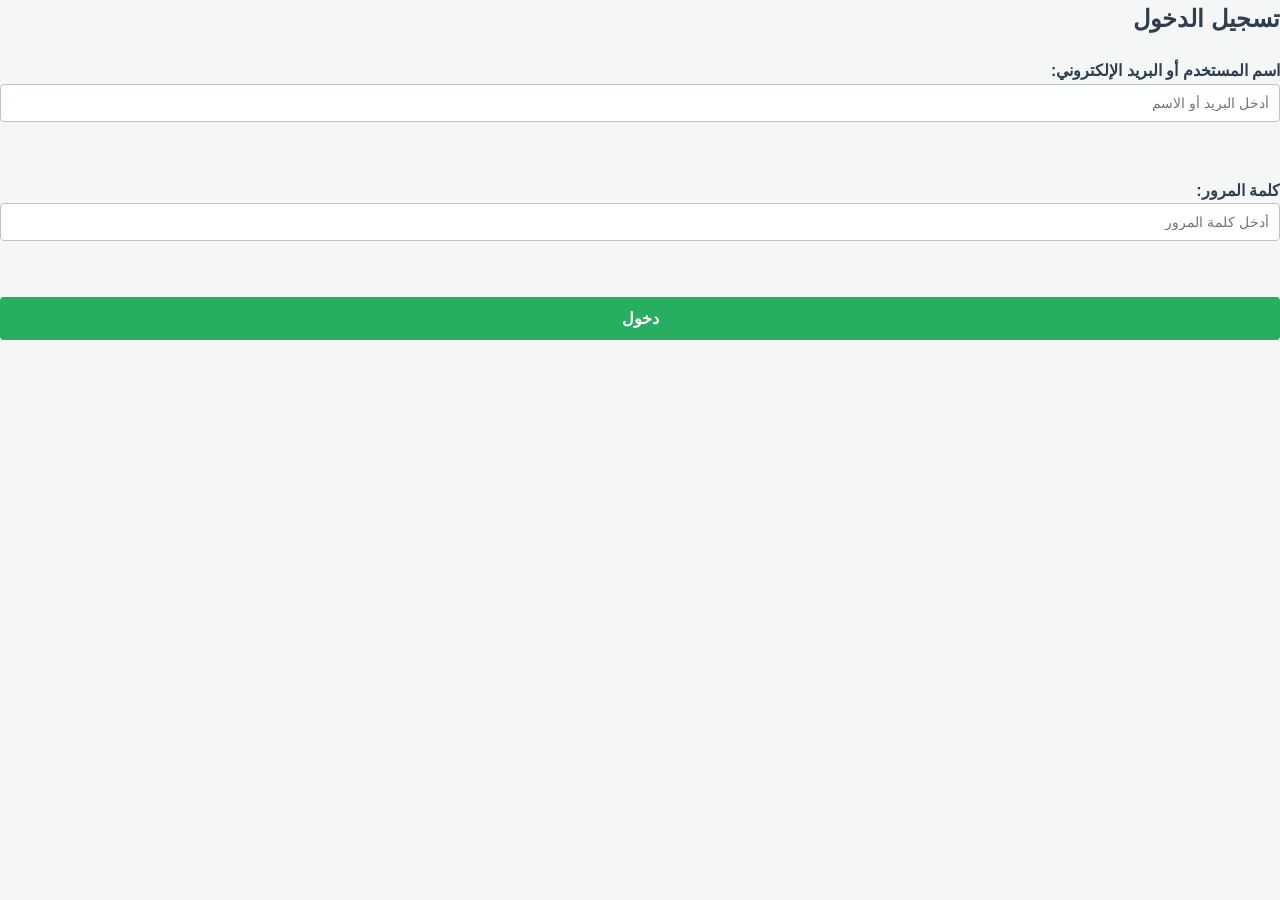
<file: Index.html>
<!DOCTYPE html>
<html lang="ar" dir="rtl">
<head>
    <meta charset="UTF-8">
    <meta name="viewport" content="width=device-width, initial-scale=1.0">
    <title>تسجيل الدخول - نظام إدارة مشاريع التخرج</title>
  <link rel="stylesheet" href="style.css">

</head>
<body>

    <h2>تسجيل الدخول</h2>

    <form action="home.html" method="get">

        <div>
            <label>اسم المستخدم أو البريد الإلكتروني:</label><br>
            <input type="text"
                   placeholder="أدخل البريد أو الاسم"
                   required>
        </div>

        <br>

        <div>
            <label>كلمة المرور:</label><br>
            <input type="password"
                   placeholder="أدخل كلمة المرور"
                   required>
        </div>

        <br>

        <button type="submit">دخول</button>

    </form>
<script src="script.js"></script>

</body>
</html>
</file>
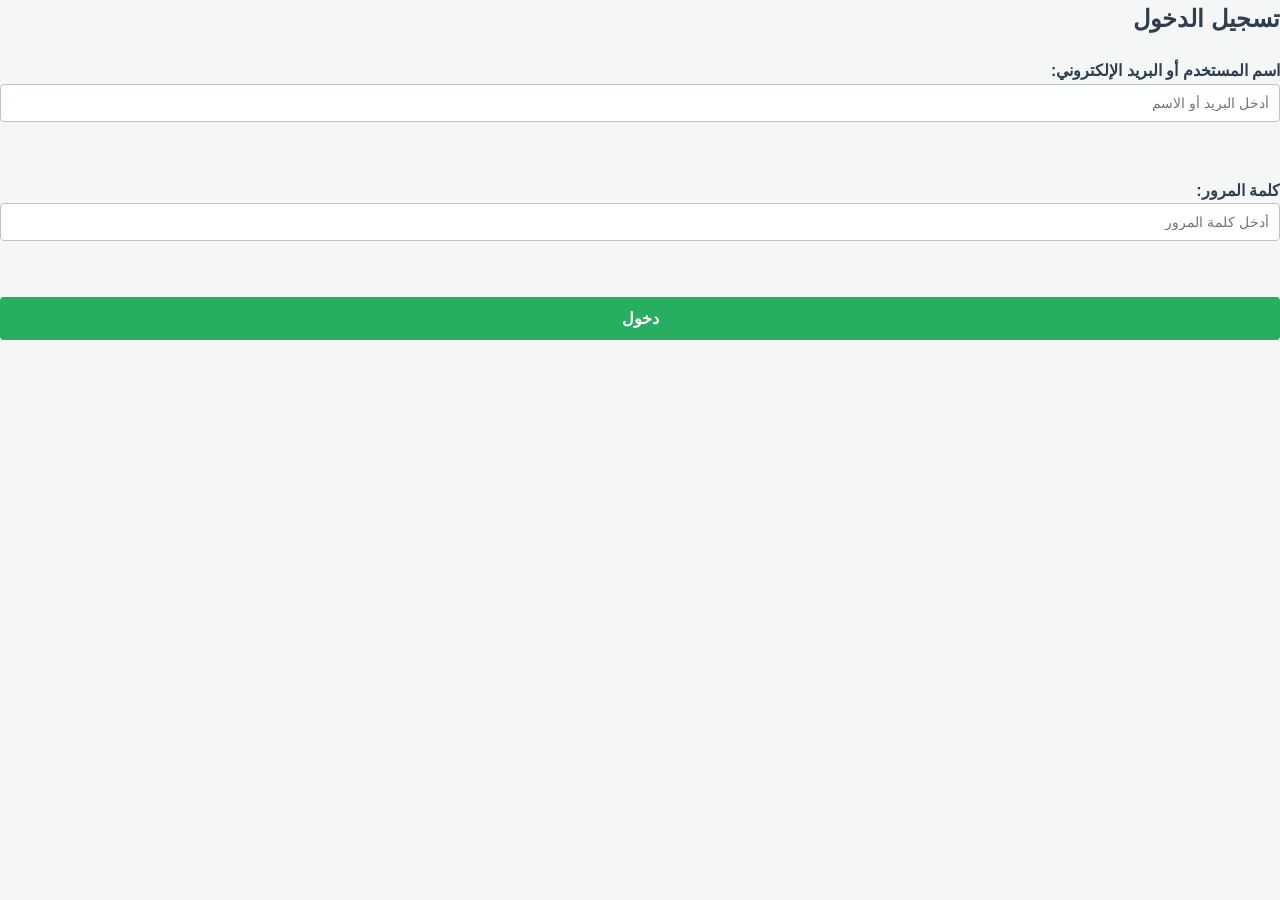
<file: index.html>
<!DOCTYPE html>
<html lang="ar" dir="rtl">
<head>
    <meta charset="UTF-8">
    <meta name="viewport" content="width=device-width, initial-scale=1.0">
    <title>تسجيل الدخول - نظام إدارة مشاريع التخرج</title>
  <link rel="stylesheet" href="style.css">

</head>
<body>

    <h2>تسجيل الدخول</h2>

    <form action="home.html" method="get">

        <div>
            <label>اسم المستخدم أو البريد الإلكتروني:</label><br>
            <input type="text"
                   placeholder="أدخل البريد أو الاسم"
                   required>
        </div>

        <br>

        <div>
            <label>كلمة المرور:</label><br>
            <input type="password"
                   placeholder="أدخل كلمة المرور"
                   required>
        </div>

        <br>

        <button type="submit">دخول</button>

    </form>
<script src="script.js"></script>

</body>
</html>
</file>
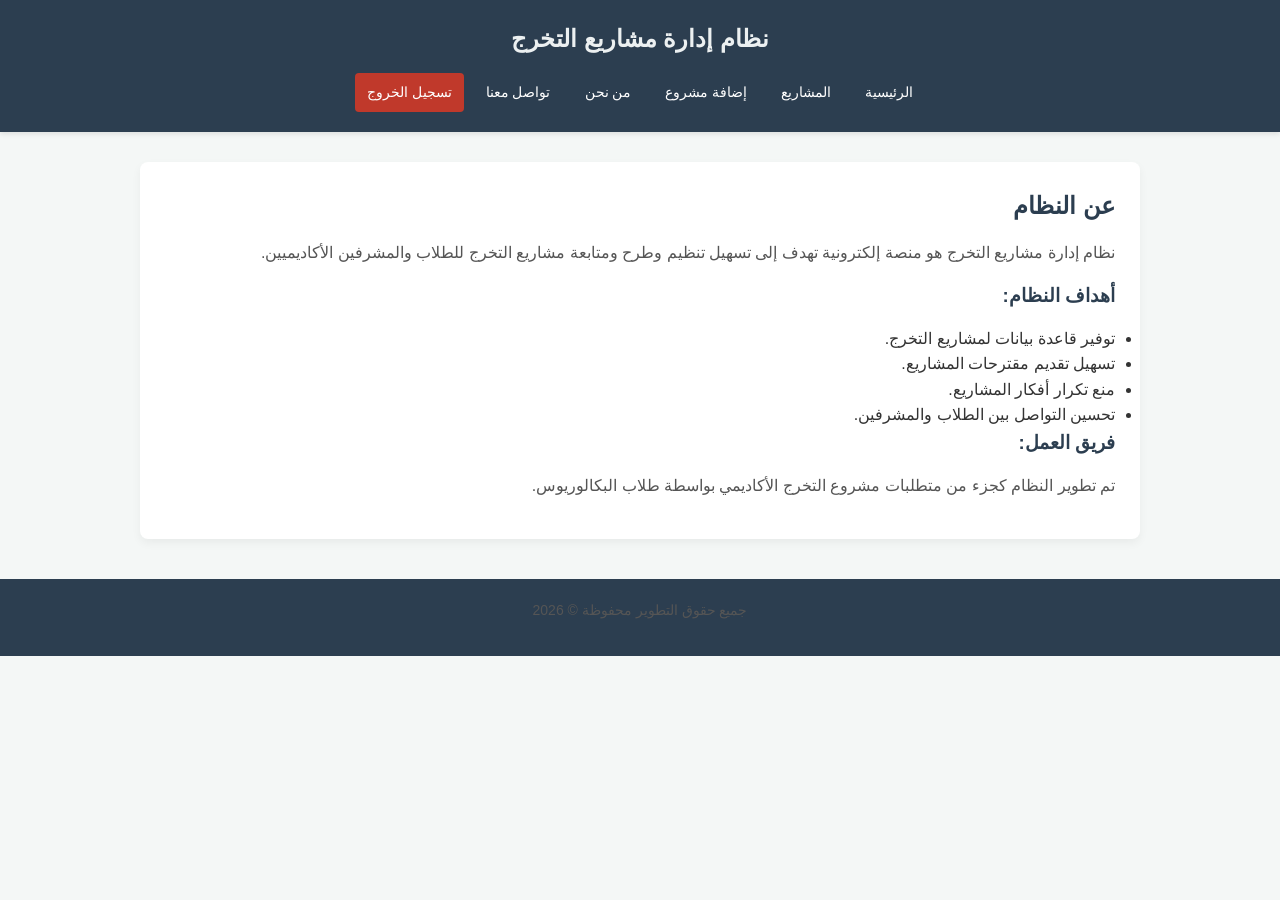
<file: about.html>
<!DOCTYPE html>
<html lang="ar" dir="rtl">
<head>
    <meta charset="UTF-8">
    <meta name="viewport" content="width=device-width, initial-scale=1.0">
    <title>من نحن</title>
  <link rel="stylesheet" href="style.css">

</head>
  <script src="script.js"></script>

<body>

<header>
    <h1>نظام إدارة مشاريع التخرج</h1>
    <nav>
        <ul>
            <li><a href="home.html">الرئيسية</a></li>
            <li><a href="projects.html">المشاريع</a></li>
            <li><a href="add-project.html">إضافة مشروع</a></li>
            <li><a href="about.html">من نحن</a></li>
            <li><a href="contact.html">تواصل معنا</a></li>
            <li><a href="logout.html">تسجيل الخروج</a></li>
        </ul>
    </nav>
</header>

<main>
    <h2>عن النظام</h2>

    <p>
        نظام إدارة مشاريع التخرج هو منصة إلكترونية
        تهدف إلى تسهيل تنظيم وطرح ومتابعة مشاريع
        التخرج للطلاب والمشرفين الأكاديميين.
    </p>

    <h3>أهداف النظام:</h3>

    <ul>
        <li>توفير قاعدة بيانات لمشاريع التخرج.</li>
        <li>تسهيل تقديم مقترحات المشاريع.</li>
        <li>منع تكرار أفكار المشاريع.</li>
        <li>تحسين التواصل بين الطلاب والمشرفين.</li>
    </ul>

    <h3>فريق العمل:</h3>

    <p>
        تم تطوير النظام كجزء من متطلبات مشروع التخرج
        الأكاديمي بواسطة طلاب البكالوريوس.
    </p>
</main>

<footer>
    <p>جميع حقوق التطوير محفوظة &copy; 2026</p>
</footer>

</body>
</html>
</file>
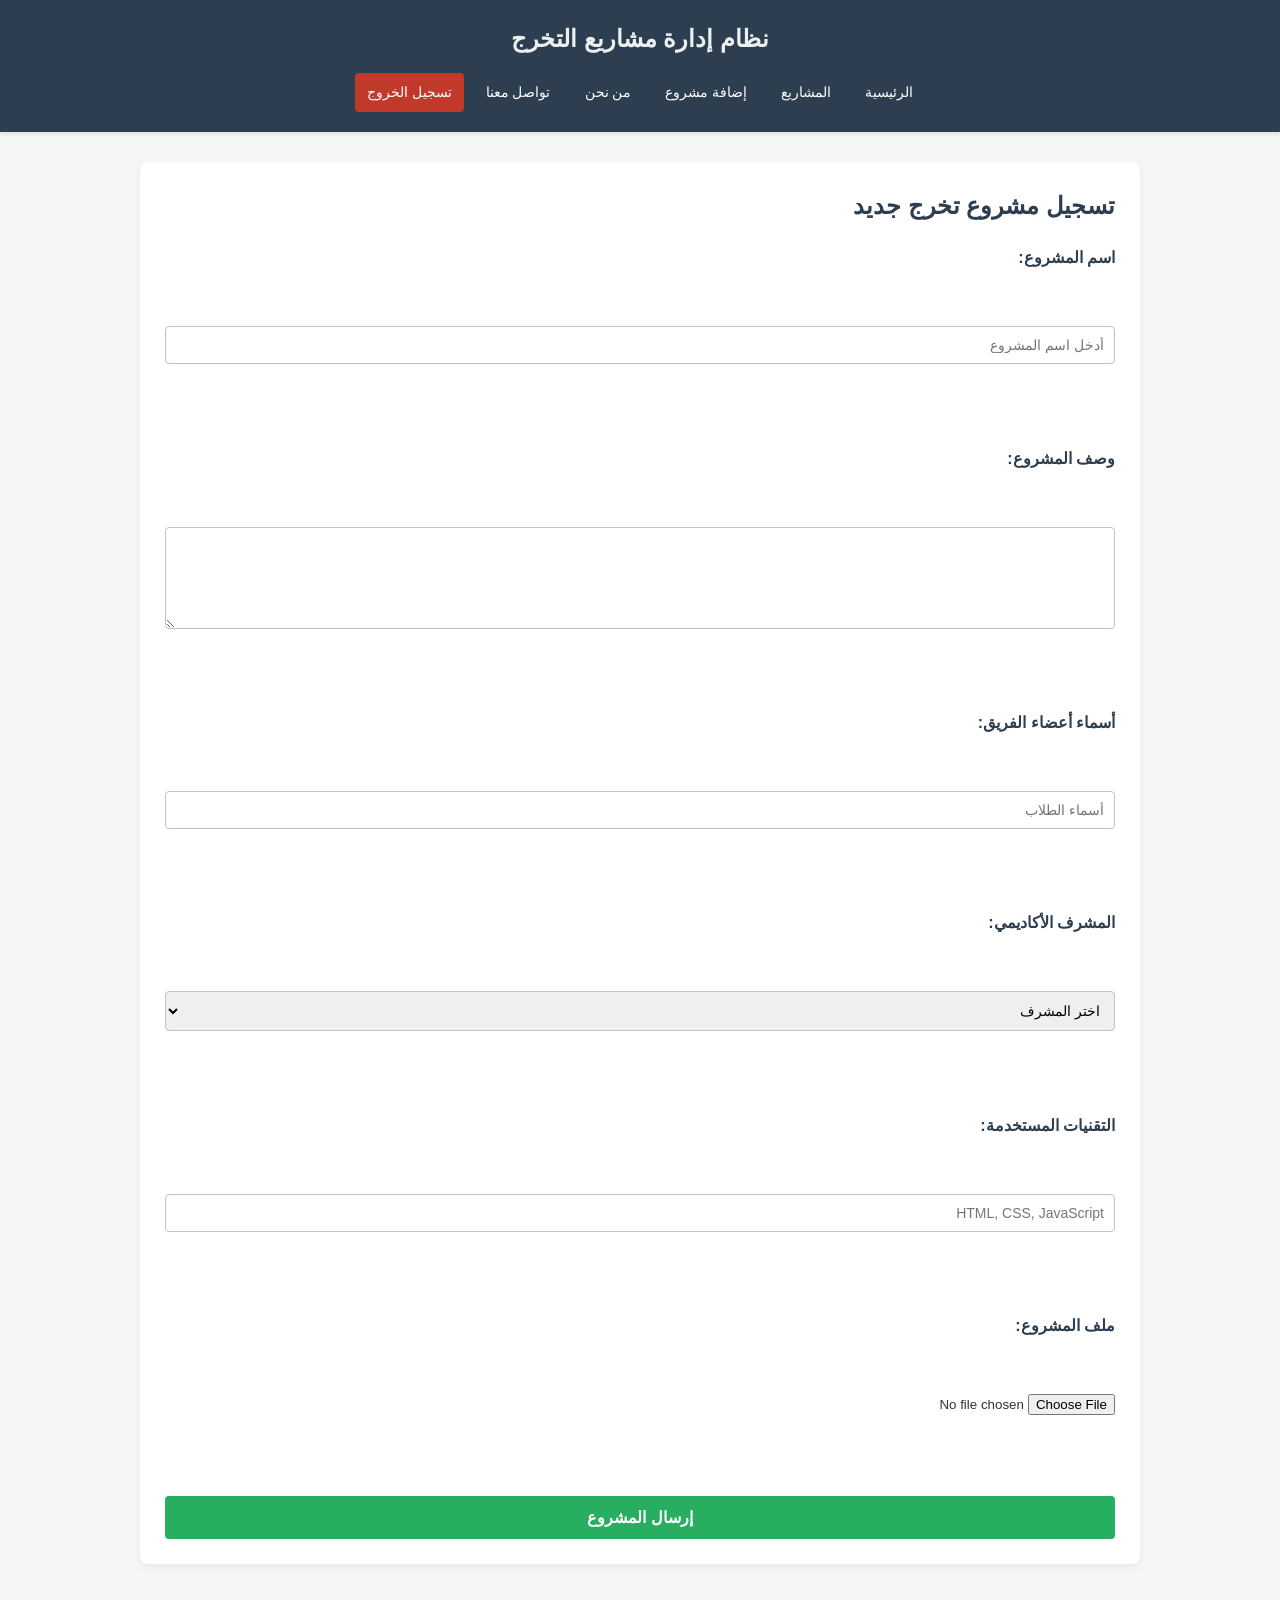
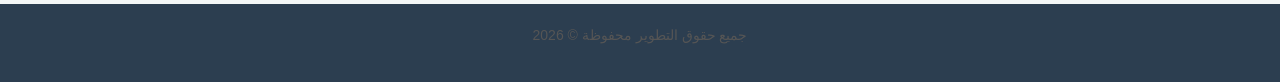
<file: add-project.html>
<!DOCTYPE html>
<html lang="ar" dir="rtl">
<head>
    <meta charset="UTF-8">
    <meta name="viewport" content="width=device-width, initial-scale=1.0">
    <title>إضافة مشروع جديد</title>
  <link rel="stylesheet" href="style.css">

</head>
  <script src="script.js"></script>

<body>

<header>
    <h1>نظام إدارة مشاريع التخرج</h1>
    <nav>
        <ul>
            <li><a href="home.html">الرئيسية</a></li>
            <li><a href="projects.html">المشاريع</a></li>
            <li><a href="add-project.html">إضافة مشروع</a></li>
            <li><a href="about.html">من نحن</a></li>
            <li><a href="contact.html">تواصل معنا</a></li>
            <li><a href="logout.html">تسجيل الخروج</a></li>
        </ul>
    </nav>
</header>

<main>
    <h2>تسجيل مشروع تخرج جديد</h2>

    <form onsubmit="alert('تم إرسال مقترح المشروع بنجاح'); return false;">

        <label>اسم المشروع:</label><br>
        <input type="text" placeholder="أدخل اسم المشروع" required>

        <br><br>

        <label>وصف المشروع:</label><br>
        <textarea rows="5" cols="40" required></textarea>

        <br><br>

        <label>أسماء أعضاء الفريق:</label><br>
        <input type="text" placeholder="أسماء الطلاب" required>

        <br><br>

        <label>المشرف الأكاديمي:</label><br>
        <select required>
            <option value="">اختر المشرف</option>
            <option>د. عز الدين</option>
            <option>د. سناء البشير</option>
            <option>د. الهادي</option>
        </select>

        <br><br>

        <label>التقنيات المستخدمة:</label><br>
        <input type="text" placeholder="HTML, CSS, JavaScript">

        <br><br>

        <label>ملف المشروع:</label><br>
        <input type="file" accept=".pdf">

        <br><br>

        <button type="submit">إرسال المشروع</button>

    </form>
</main>

<footer>
    <p>جميع حقوق التطوير محفوظة &copy; 2026</p>
</footer>

</body>
</html>
</file>
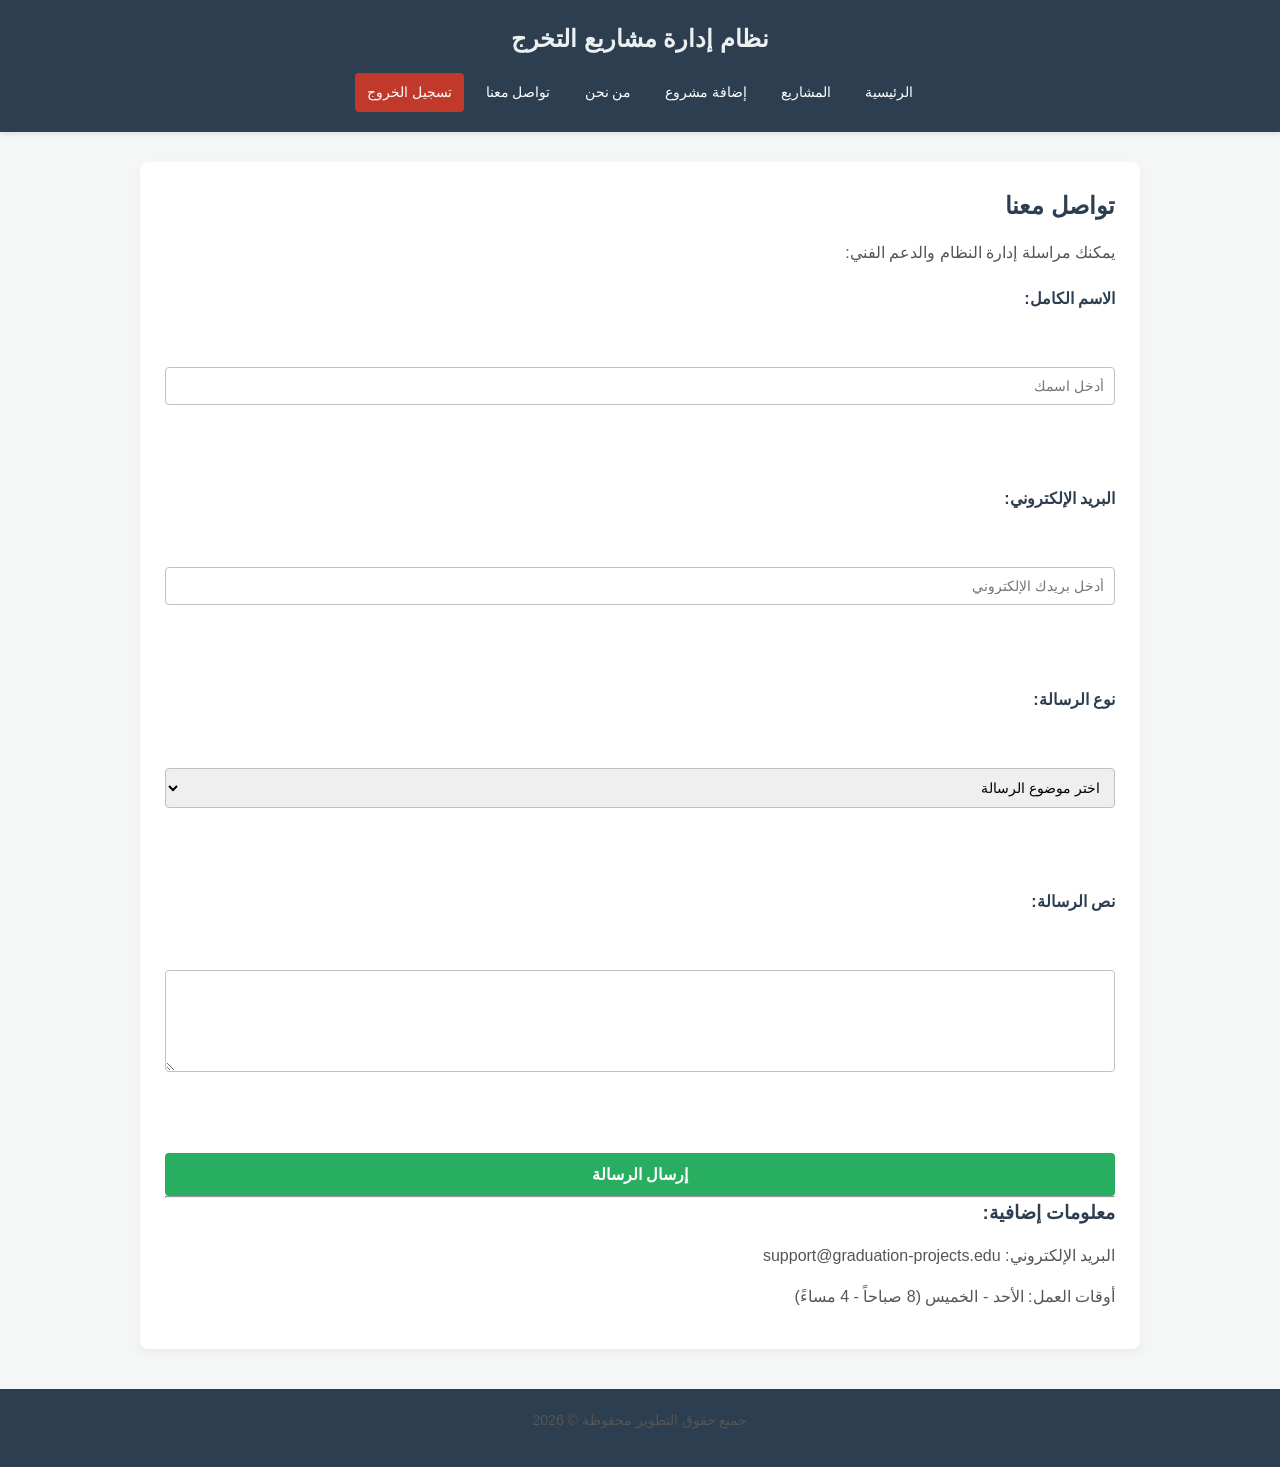
<file: contact.html>
<!DOCTYPE html>
<html lang="ar" dir="rtl">
<head>
    <meta charset="UTF-8">
    <meta name="viewport" content="width=device-width, initial-scale=1.0">
    <title>تواصل معنا</title>
  <link rel="stylesheet" href="style.css">

</head>
  <script src="script.js"></script>

<body>

<header>
    <h1>نظام إدارة مشاريع التخرج</h1>
    <nav>
        <ul>
            <li><a href="home.html">الرئيسية</a></li>
            <li><a href="projects.html">المشاريع</a></li>
            <li><a href="add-project.html">إضافة مشروع</a></li>
            <li><a href="about.html">من نحن</a></li>
            <li><a href="contact.html">تواصل معنا</a></li>
            <li><a href="logout.html">تسجيل الخروج</a></li>
        </ul>
    </nav>
</header>

<main>
    <h2>تواصل معنا</h2>

    <p>يمكنك مراسلة إدارة النظام والدعم الفني:</p>

    <form onsubmit="alert('تم إرسال رسالتك بنجاح'); return false;">

        <label>الاسم الكامل:</label><br>
        <input type="text" placeholder="أدخل اسمك" required>

        <br><br>

        <label>البريد الإلكتروني:</label><br>
        <input type="email" placeholder="أدخل بريدك الإلكتروني" required>

        <br><br>

        <label>نوع الرسالة:</label><br>
        <select required>
            <option value="">اختر موضوع الرسالة</option>
            <option>مشكلة تقنية</option>
            <option>استفسار عن مشروع</option>
            <option>اقتراح</option>
        </select>

        <br><br>

        <label>نص الرسالة:</label><br>
        <textarea rows="5" cols="40" required></textarea>

        <br><br>

        <button type="submit">إرسال الرسالة</button>

    </form>

    <hr>

    <h3>معلومات إضافية:</h3>
    <p>البريد الإلكتروني: support@graduation-projects.edu</p>
    <p>أوقات العمل: الأحد - الخميس (8 صباحاً - 4 مساءً)</p>

</main>

<footer>
    <p>جميع حقوق التطوير محفوظة &copy; 2026</p>
</footer>

</body>
</html>
</file>
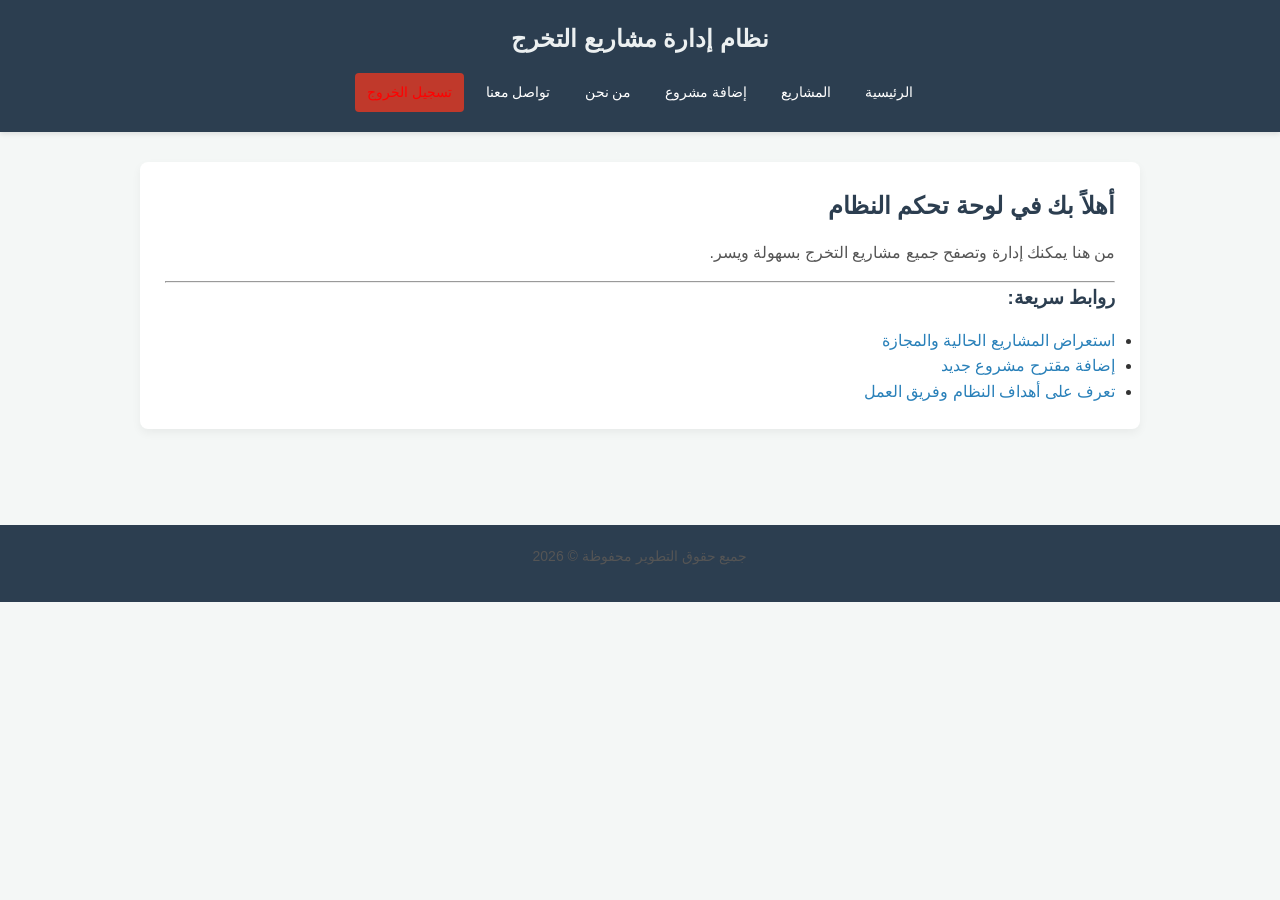
<file: home.html>
<!DOCTYPE html>
<html lang="ar" dir="rtl">
<head>
    <meta charset="UTF-8">
    <meta name="viewport" content="width=device-width, initial-scale=1.0">
    <title>الرئيسية - نظام إدارة مشاريع التخرج</title>
  <link rel="stylesheet" href="style.css">

</head>
<body>

    <!-- شريط التنقل الموحد -->
    <header>
        <h1>نظام إدارة مشاريع التخرج</h1>
        <nav>
            <ul>
                <li><a href="home.html">الرئيسية</a></li>
                <li><a href="projects.html">المشاريع</a></li>
                <li><a href="add-project.html">إضافة مشروع</a></li>
                <li><a href="about.html">من نحن</a></li>
                <li><a href="contact.html">تواصل معنا</a></li>
                <li><a href="logout.html" style="color: red;">تسجيل الخروج</a></li>
            </ul>
        </nav>
    </header>

    <!-- محتوى الصفحة الرئيسية -->
    <main>
        <section>
            <h2>أهلاً بك في لوحة تحكم النظام</h2>
            <p>من هنا يمكنك إدارة وتصفح جميع مشاريع التخرج بسهولة ويسر.</p>
            
            <hr>

            <h3>روابط سريعة:</h3>
            <ul>
                <li><a href="projects.html">استعراض المشاريع الحالية والمجازة</a></li>
                <li><a href="add-project.html">إضافة مقترح مشروع جديد</a></li>
                <li><a href="about.html">تعرف على أهداف النظام وفريق العمل</a></li>
            </ul>
        </section>
    </main>

    <br>
    <footer>
        <p>جميع حقوق التطوير محفوظة &copy; 2026</p>
    </footer>
<script src="script.js"></script>

</body>
</html>
</file>
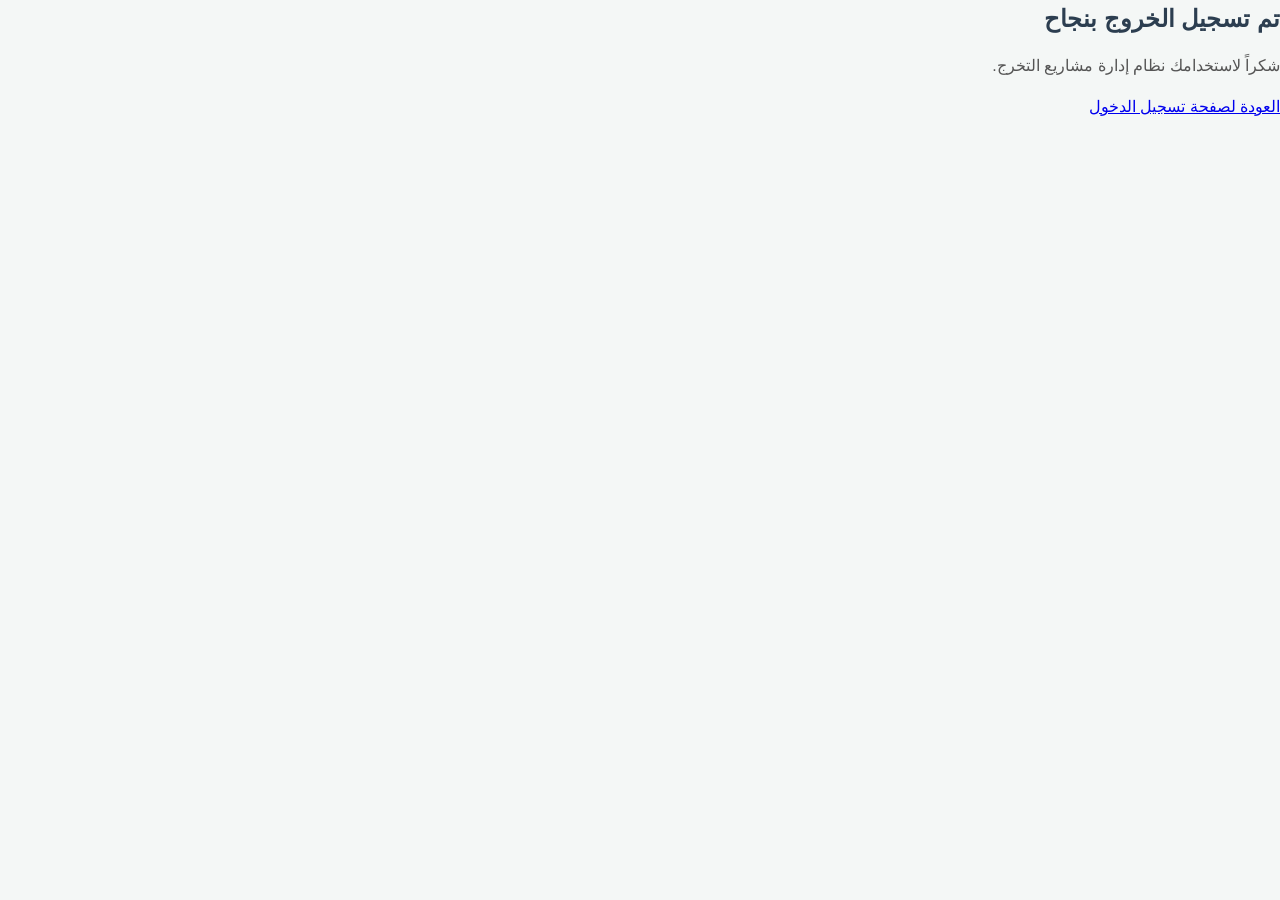
<file: logout.html>
<!DOCTYPE html>
<html lang="ar" dir="rtl">
<head>
    <meta charset="UTF-8">
    <meta name="viewport" content="width=device-width, initial-scale=1.0">
    <title>تسجيل الخروج</title>
  <link rel="stylesheet" href="style.css">

</head>
<script src="script.js"></script>

<body>

    <h2>تم تسجيل الخروج بنجاح</h2>

    <p>
        شكراً لاستخدامك نظام إدارة مشاريع التخرج.
    </p>

    <a href="Index.html">
        العودة لصفحة تسجيل الدخول
    </a>

</body>
</html>
</file>
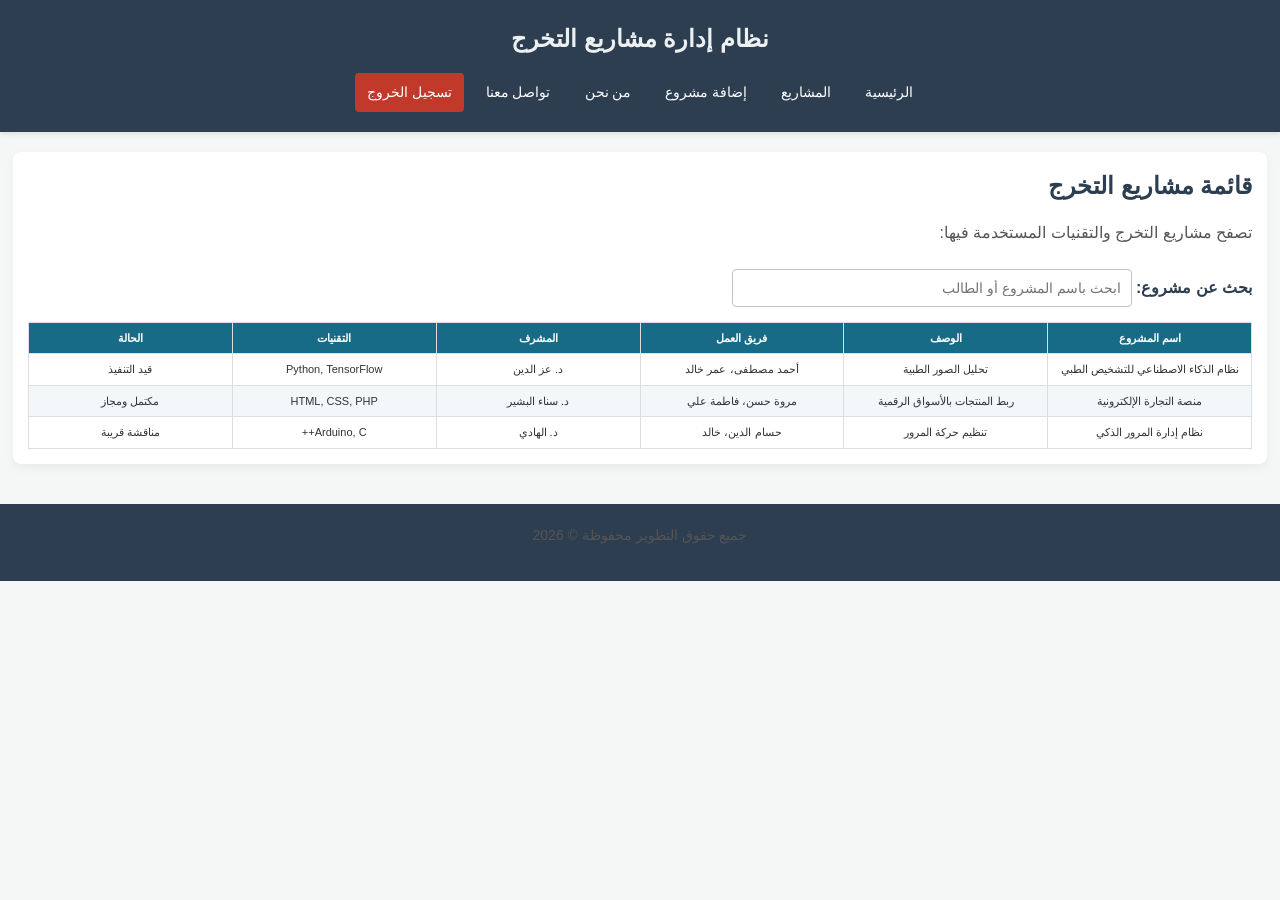
<file: projects.html>
<!DOCTYPE html>
<html lang="ar" dir="rtl">
<head>
    <meta charset="UTF-8">
    <meta name="viewport" content="width=device-width, initial-scale=1.0">

    <title>المشاريع - إدارة مشاريع التخرج</title>

    <link rel="stylesheet" href="style.css">
</head>

<body>

<header>
    <h1>نظام إدارة مشاريع التخرج</h1>

    <nav>
        <ul>
            <li><a href="home.html">الرئيسية</a></li>
            <li><a href="projects.html">المشاريع</a></li>
            <li><a href="add-project.html">إضافة مشروع</a></li>
            <li><a href="about.html">من نحن</a></li>
            <li><a href="contact.html">تواصل معنا</a></li>
            <li><a href="logout.html">تسجيل الخروج</a></li>
        </ul>
    </nav>
</header>

<main class="projects-container">

    <h2>قائمة مشاريع التخرج</h2>

    <p>تصفح مشاريع التخرج والتقنيات المستخدمة فيها:</p>

    <div class="search-box">
        <label for="search">بحث عن مشروع:</label>
        <input type="text" id="search"
        placeholder="ابحث باسم المشروع أو الطالب">
    </div>

    <div class="table-container">

        <table class="projects-table">

            <thead>
                <tr>
                    <th>اسم المشروع</th>
                    <th>الوصف</th>
                    <th>فريق العمل</th>
                    <th>المشرف</th>
                    <th>التقنيات</th>
                    <th>الحالة</th>
                </tr>
            </thead>

            <tbody id="projects-list">

                <tr>
                    <td>نظام الذكاء الاصطناعي للتشخيص الطبي</td>
                    <td>تحليل الصور الطبية</td>
                    <td>أحمد مصطفى، عمر خالد</td>
                    <td>د. عز الدين</td>
                    <td>Python, TensorFlow</td>
                    <td>قيد التنفيذ</td>
                </tr>

                <tr>
                    <td>منصة التجارة الإلكترونية</td>
                    <td>ربط المنتجات بالأسواق الرقمية</td>
                    <td>مروة حسن، فاطمة علي</td>
                    <td>د. سناء البشير</td>
                    <td>HTML, CSS, PHP</td>
                    <td>مكتمل ومجاز</td>
                </tr>

                <tr>
                    <td>نظام إدارة المرور الذكي</td>
                    <td>تنظيم حركة المرور</td>
                    <td>حسام الدين، خالد</td>
                    <td>د. الهادي</td>
                    <td>Arduino, C++</td>
                    <td>مناقشة قريبة</td>
                </tr>

            </tbody>

        </table>

    </div>

</main>

<footer>
    <p>جميع حقوق التطوير محفوظة &copy; 2026</p>
</footer>

<script src="script.js"></script>

</body>
</html>
</file>
<file: style.css>
/* الإعدادات العامة */
* {
    box-sizing: border-box;
    margin: 0;
    padding: 0;
}

body {
    font-family: Tahoma, sans-serif;
    background-color: #f4f7f6;
    color: #333333;
    line-height: 1.6;
    direction: rtl;
    text-align: right;
    overflow-x: hidden;
}

/* شريط التنقل */
header {
    background-color: #2c3e50;
    color: #ffffff;
    padding: 20px 10px;
    box-shadow: 0 2px 5px rgba(0,0,0,0.1);
}

header h1 {
    text-align: center;
    margin-bottom: 15px;
    font-size: 24px;
    color: #ecf0f1;
}

nav ul {
    list-style: none;
    display: flex;
    justify-content: center;
    flex-wrap: wrap;
    gap: 10px;
}

nav ul li a {
    display: block;
    color: #ffffff;
    text-decoration: none;
    padding: 8px 12px;
    border-radius: 4px;
    transition: 0.3s;
    font-size: 14px;
}

nav ul li a:hover {
    background-color: #3498db;
}

/* زر تسجيل الخروج */
nav ul li a[href="logout.html"] {
    background-color: #c0392b;
}

nav ul li a[href="logout.html"]:hover {
    background-color: #e74c3c;
}

/* محتوى الصفحات */
main {
    width: 95%;
    max-width: 1000px;
    margin: 30px auto;
    background: #ffffff;
    padding: 25px;
    border-radius: 8px;
    box-shadow: 0 4px 10px rgba(0,0,0,0.05);
}

h2, h3 {
    color: #2c3e50;
    margin-bottom: 15px;
}

p {
    margin-bottom: 15px;
    color: #555555;
}

/* الروابط */
main a {
    color: #2980b9;
    text-decoration: none;
}

main a:hover {
    text-decoration: underline;
}

/* النماذج */
form {
    display: flex;
    flex-direction: column;
    gap: 15px;
    margin-top: 20px;
}

label {
    font-weight: bold;
    color: #2c3e50;
}

input[type="text"],
input[type="password"],
input[type="email"],
textarea,
select {
    width: 100%;
    max-width: 100%;
    padding: 10px;
    border: 1px solid #bdc3c7;
    border-radius: 4px;
    font-family: Tahoma, sans-serif;
    font-size: 14px;
}

input:focus, textarea:focus, select:focus {
    outline: none;
    border-color: #3498db;
    box-shadow: 0 0 5px rgba(52,152,219,0.3);
}

/* الأزرار */
button, input[type="submit"] {
    background-color: #27ae60;
    color: white;
    padding: 12px 20px;
    border: none;
    border-radius: 4px;
    font-size: 16px;
    font-weight: bold;
    cursor: pointer;
    transition: 0.3s;
}

button:hover, input[type="submit"]:hover {
    background-color: #219653;
}

/* صفحة المشاريع */
main.projects-container {
    width: 98%;
    max-width: 1400px;
    margin: 20px auto;
    padding: 15px;
}

/* مربع البحث */
.search-box {
    margin: 15px 0;
}

.search-box input {
    width: 100%;
    max-width: 400px;
    margin-top: 8px;
}

/* حاوية الجدول */
.table-container {
    width: 100%;
    max-width: 100%;
    overflow: hidden;
}

/* جدول المشاريع */
.projects-table {
    width: 100%;
    min-width: 0;
    table-layout: fixed;
    border-collapse: collapse;
    background-color: white;
}

.projects-table th,
.projects-table td {
    padding: 7px 3px;
    border: 1px solid #ddd;
    text-align: center;
    font-size: 11px;
    line-height: 1.5;
    overflow-wrap: anywhere;
    word-break: break-word;
}

.projects-table th {
    background-color: #176B87;
    color: white;
}

.projects-table tr:nth-child(even) {
    background-color: #f2f7f9;
}

/* تذييل الصفحة */
footer {
    text-align: center;
    padding: 20px;
    background-color: #2c3e50;
    color: #bdc3c7;
    font-size: 14px;
    margin-top: 40px;
}

/* الشاشات المتوسطة */
@media screen and (max-width: 768px) {

    header h1 {
        font-size: 20px;
    }

    nav ul {
        gap: 6px;
    }

    nav ul li a {
        font-size: 12px;
        padding: 7px 9px;
    }

    main {
        width: 98%;
        padding: 15px;
    }

    main.projects-container {
        padding: 8px;
    }

    .projects-table th,
    .projects-table td {
        font-size: 10px;
        padding: 5px 2px;
    }
}

/* شاشات الموبايل */
@media screen and (max-width: 480px) {

    header {
        padding: 15px 5px;
    }

    header h1 {
        font-size: 17px;
    }

    nav ul {
        gap: 5px;
    }

    nav ul li a {
        font-size: 11px;
        padding: 6px 7px;
    }

    main {
        width: 98%;
        padding: 10px;
        margin: 15px auto;
    }

    main.projects-container {
        width: 100%;
        padding: 5px;
    }

    .projects-container h2 {
        font-size: 19px;
    }

    .projects-table th,
    .projects-table td {
        font-size: 8px;
        padding: 4px 2px;
        line-height: 1.4;
    }

    footer {
        font-size: 12px;
    }
}

/* الشاشات الصغيرة جداً */
@media screen and (max-width: 360px) {

    .projects-table th,
    .projects-table td {
        font-size: 7px;
        padding: 3px 1px;
    }

    header h1 {
        font-size: 15px;
    }

}
</file>
